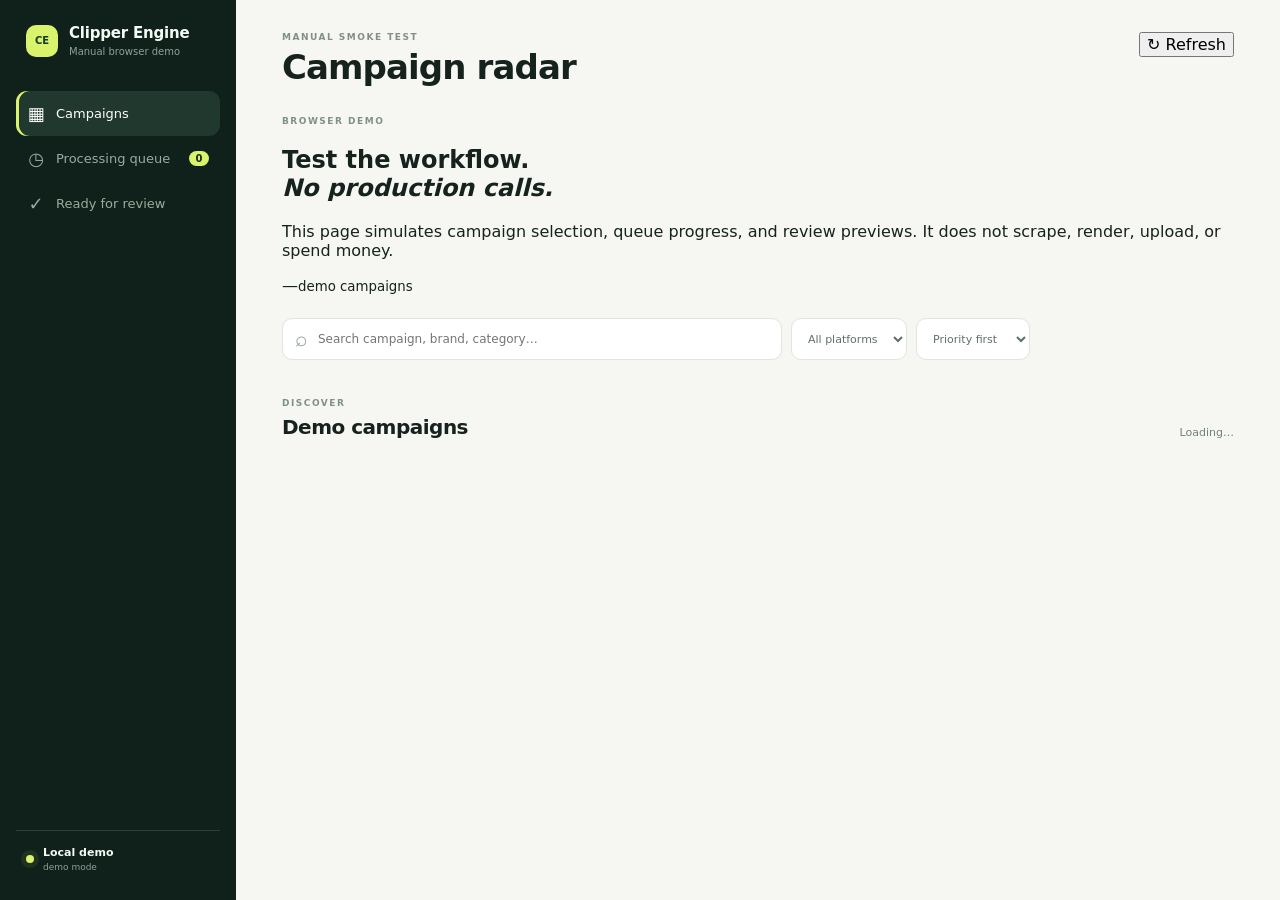
<file: web/manual.html>
<!doctype html>
<html lang="id">
<head>
  <meta charset="UTF-8" />
  <meta name="viewport" content="width=device-width, initial-scale=1.0" />
  <meta name="robots" content="noindex" />
  <title>Clipper Engine · Manual Demo</title>
  <link rel="stylesheet" href="./styles.css" />
</head>
<body>
  <div class="app-shell">
    <aside class="sidebar">
      <div class="brand"><div class="brand-mark">CE</div><div><strong>Clipper Engine</strong><span>Manual browser demo</span></div></div>
      <nav>
        <a class="nav-item active" href="#campaigns"><span>▦</span> Campaigns</a>
        <a class="nav-item" href="#jobs"><span>◷</span> Processing queue <b id="queueCount">0</b></a>
        <a class="nav-item" href="#review"><span>✓</span> Ready for review</a>
      </nav>
      <div class="sidebar-footer"><div class="worker-dot"></div><div><strong>Local demo</strong><span id="workerStatus">demo mode</span></div></div>
    </aside>
    <main class="main-content">
      <header class="topbar"><div><p class="eyebrow">MANUAL SMOKE TEST</p><h1 id="pageTitle">Campaign radar</h1></div><button class="ghost-button" id="refreshButton">↻ Refresh</button></header>
      <section id="campaignsView" class="view active-view">
        <div class="hero-card"><div><p class="eyebrow light">BROWSER DEMO</p><h2>Test the workflow.<br><em>No production calls.</em></h2><p class="hero-copy">This page simulates campaign selection, queue progress, and review previews. It does not scrape, render, upload, or spend money.</p></div><div class="hero-stat"><span id="activeCount">—</span><small>demo campaigns</small></div></div>
        <div class="toolbar"><div class="search-box"><span>⌕</span><input id="searchInput" placeholder="Search campaign, brand, category…" /></div><select id="platformFilter"><option value="">All platforms</option><option value="tiktok">TikTok</option><option value="youtube">YouTube</option><option value="instagram">Instagram</option></select><select id="sortSelect"><option value="score">Priority first</option><option value="rate">Highest rate</option><option value="budget">Budget left</option><option value="recency">Newest</option></select></div>
        <div class="section-heading"><div><p class="eyebrow">DISCOVER</p><h3>Demo campaigns</h3></div><span class="muted" id="campaignMeta">Loading…</span></div>
        <div id="campaignGrid" class="campaign-grid"></div>
      </section>
      <section id="jobsView" class="view hidden"><div class="section-heading"><div><p class="eyebrow">SIMULATION</p><h3>Processing queue</h3></div></div><div id="jobsList" class="jobs-list"></div></section>
      <section id="reviewView" class="view hidden"><div class="section-heading"><div><p class="eyebrow">SIMULATION</p><h3>Ready for review</h3></div></div><div id="reviewGrid" class="review-grid"></div></section>
    </main>
  </div>
  <div id="detailModal" class="modal hidden"><div class="modal-backdrop" data-close="true"></div><div class="modal-panel"><button class="modal-close" data-close="true">×</button><div id="modalContent"></div></div></div>
  <div id="toast" class="toast hidden"></div>
  <script src="./manual-config.js"></script><script src="./app.js"></script>
</body>
</html>
</file>
<file: web/styles.css>
:root {
  --bg: #f6f7f3;
  --surface: #ffffff;
  --surface-soft: #eef2ec;
  --ink: #16221e;
  --muted: #718079;
  --line: #dfe5df;
  --green: #2f6d4a;
  --green-dark: #153a29;
  --lime: #d9f36c;
  --safe-bg: #edf7ec;
  --safe-ink: #2f7147;
  --warn-bg: #fff5e4;
  --warn-ink: #a66825;
  --danger-bg: #ffebe7;
  --danger-ink: #b75449;
  --shadow: 0 16px 45px rgba(25, 45, 34, .08);
  --radius: 16px;
}
* { box-sizing: border-box; }
html { scroll-behavior: smooth; }
body {
  margin: 0;
  background: var(--bg);
  color: var(--ink);
  font-family: Inter, ui-sans-serif, system-ui, -apple-system, BlinkMacSystemFont, "Segoe UI", sans-serif;
  -webkit-font-smoothing: antialiased;
}
button, input, textarea, select { font: inherit; }
button { cursor: pointer; }
button:disabled { cursor: not-allowed; opacity: .5; }
a { color: inherit; }
.hidden { display: none !important; }
.app-shell { min-height: 100vh; }
.sidebar {
  position: fixed; inset: 0 auto 0 0; z-index: 20;
  width: 236px; padding: 24px 16px;
  display: flex; flex-direction: column;
  color: #f4faf4; background: #10201a;
}
.brand { display: flex; align-items: center; gap: 11px; padding: 0 10px 34px; }
.brand-mark {
  width: 32px; height: 32px; border-radius: 10px;
  display: grid; place-items: center;
  background: var(--lime); color: var(--green-dark);
  font-size: 10px; font-weight: 800;
}
.brand strong { display: block; font-size: 15px; letter-spacing: -.2px; }
.brand span { display: block; margin-top: 4px; color: #8fa297; font-size: 10px; }
.nav-list { display: grid; gap: 5px; }
.nav-item {
  display: flex; align-items: center; gap: 11px;
  padding: 12px 11px; border-radius: 11px;
  color: #9aac9f; text-decoration: none; font-size: 13px;
}
.nav-item span { width: 18px; text-align: center; font-size: 18px; }
.nav-item b { margin-left: auto; min-width: 20px; padding: 2px 6px; border-radius: 999px; background: var(--lime); color: #1b2b21; text-align: center; font-size: 10px; }
.nav-item:hover, .nav-item.active { background: #20382d; color: white; }
.nav-item.active { box-shadow: inset 3px 0 var(--lime); }
.sidebar-footer {
  margin-top: auto; padding: 15px 10px 4px; border-top: 1px solid #294036;
  display: flex; gap: 9px; align-items: center;
}
.sidebar-footer strong { display: block; font-size: 11px; }
.sidebar-footer span:last-child { display: block; margin-top: 3px; color: #8da096; font-size: 9px; }
.worker-dot { width: 8px; height: 8px; border-radius: 50%; background: var(--lime); box-shadow: 0 0 0 5px rgba(217,243,108,.08); }

.main-content { width: min(1420px, calc(100% - 236px)); margin-left: 236px; padding: 32px 46px 70px; }
.topbar { display: flex; justify-content: space-between; align-items: flex-start; margin-bottom: 30px; }
.topbar h1 { margin: 0; font-size: clamp(25px, 3vw, 34px); line-height: 1.1; letter-spacing: -.9px; }
.eyebrow, .section-label, .summary-kicker {
  margin: 0 0 7px; color: #809088; font-size: 9px; font-weight: 800; letter-spacing: 1.5px;
}
.eyebrow-light { color: #bfd2c0; }
.icon-button {
  width: 42px; height: 42px; border: 1px solid var(--line); border-radius: 11px;
  background: var(--surface); color: var(--green); font-size: 19px;
}
.icon-button:hover { border-color: #a6b9ac; background: #fbfffa; }
.icon-button:disabled { opacity: .45; }

.home-hero {
  min-height: 215px; padding: 34px 38px; border-radius: 22px; overflow: hidden;
  display: flex; align-items: end; position: relative;
  color: white; background: linear-gradient(135deg, #2f6d4a, #27583e);
  box-shadow: var(--shadow);
}
.home-hero:after {
  content: ""; position: absolute; width: 330px; height: 330px; right: 6%; top: -150px;
  border: 1px solid rgba(217,243,108,.28); border-radius: 50%;
  box-shadow: 0 0 0 30px rgba(217,243,108,.04), 0 0 0 62px rgba(217,243,108,.025);
}
.home-hero h2 { position: relative; z-index: 1; margin: 0 0 12px; max-width: 760px; font-size: clamp(30px, 4vw, 43px); line-height: 1.04; letter-spacing: -1.8px; }
.home-hero h2 em { color: var(--lime); font-style: normal; }
.home-hero p:last-child { position: relative; z-index: 1; max-width: 730px; margin: 0; color: #d0dfd1; font-size: 13px; line-height: 1.6; }

.section-heading { display: flex; justify-content: space-between; align-items: end; gap: 20px; margin: 38px 0 15px; }
.section-heading.compact { margin-top: 31px; }
.section-heading h3 { margin: 0; font-size: 20px; letter-spacing: -.5px; }
.muted { color: var(--muted); font-size: 11px; }
.text-button, .link-button, .back-button {
  border: 0; background: transparent; color: var(--green); font-weight: 700; font-size: 12px; padding: 0;
}
.text-button:hover, .link-button:hover, .back-button:hover { text-decoration: underline; }
.danger-link { color: var(--danger-ink); }

.action-grid { display: grid; grid-template-columns: minmax(0, 1fr); gap: 12px; }
.action-card {
  width: 100%; padding: 18px 20px; display: grid; grid-template-columns: 42px 1fr auto; align-items: center; gap: 14px;
  border: 1px solid var(--line); border-radius: var(--radius); background: var(--surface); color: var(--ink); text-align: left;
  box-shadow: 0 7px 24px rgba(30,53,41,.035);
}
.action-card:hover { transform: translateY(-1px); box-shadow: var(--shadow); }
.action-card.attention { border-color: #ead4a9; background: #fffdf8; }
.action-card.safe { border-color: #cfe1ce; }
.action-card.neutral { border-style: dashed; }
.action-card > span:last-child { color: var(--green); font-size: 20px; }
.action-icon { width: 42px; height: 42px; border-radius: 12px; display: grid; place-items: center; background: var(--surface-soft); color: var(--green); font-weight: 900; }
.action-card.attention .action-icon { background: var(--warn-bg); color: var(--warn-ink); }
.action-card small { display: block; margin-bottom: 4px; color: var(--muted); font-size: 9px; font-weight: 800; letter-spacing: 1.3px; }
.action-card strong { display: block; font-size: 15px; }
.action-card p { margin: 4px 0 0; color: var(--muted); font-size: 11px; line-height: 1.45; }

.stats-grid { display: grid; grid-template-columns: repeat(4, 1fr); gap: 11px; }
.stat-card { padding: 18px; border: 1px solid var(--line); border-radius: 14px; background: var(--surface); }
.stat-card strong { display: block; font-size: 28px; letter-spacing: -1px; }
.stat-card span { display: block; margin-top: 2px; font-size: 12px; font-weight: 700; }
.stat-card small { display: block; margin-top: 5px; color: var(--muted); font-size: 10px; }

.home-campaign-list { border-top: 1px solid var(--line); }
.home-campaign-row { display: grid; grid-template-columns: 1fr 8px auto auto; gap: 11px; align-items: center; padding: 13px 4px; border-bottom: 1px solid var(--line); }
.home-campaign-row > div strong { display: block; font-size: 12px; }
.home-campaign-row > div span { display: block; margin-top: 3px; color: var(--muted); font-size: 10px; }
.readiness-dot { width: 7px; height: 7px; border-radius: 50%; }
.readiness-dot.ready { background: var(--green); }
.readiness-dot.attention { background: var(--warn-ink); }
.readiness-dot.blocked { background: var(--danger-ink); }
.readiness-dot.neutral { background: #a2ada7; }
.empty-inline { padding: 22px 4px; color: var(--muted); font-size: 12px; }

.toolbar { display: flex; gap: 9px; margin: 23px 0 10px; }
.search-box { min-width: 0; flex: 1; max-width: 500px; height: 42px; padding: 0 12px; display: flex; align-items: center; gap: 8px; border: 1px solid var(--line); border-radius: 10px; background: var(--surface); }
.search-box span { color: #8f9c95; font-size: 21px; }
.search-box input { min-width: 0; width: 100%; border: 0; outline: 0; background: transparent; color: var(--ink); font-size: 12px; }
select { height: 42px; padding: 0 12px; border: 1px solid var(--line); border-radius: 10px; background: var(--surface); color: #617068; font-size: 11px; }

.campaign-grid { display: grid; grid-template-columns: repeat(auto-fill, minmax(290px, 1fr)); gap: 14px; }
.campaign-card { min-height: 300px; padding: 19px; display: flex; flex-direction: column; border: 1px solid var(--line); border-radius: var(--radius); background: var(--surface); }
.campaign-top { display: flex; justify-content: space-between; gap: 8px; align-items: center; }
.category-pill, .readiness-badge, .tier-pill, .status-pill {
  display: inline-flex; align-items: center; gap: 5px; width: fit-content; padding: 5px 8px; border-radius: 999px; font-size: 9px; font-weight: 800;
}
.category-pill { background: var(--surface-soft); color: #607168; text-transform: uppercase; }
.readiness-badge.ready, .status-pill.safe, .tier-pill { color: var(--safe-ink); background: var(--safe-bg); }
.readiness-badge.attention, .status-pill.attention { color: var(--warn-ink); background: var(--warn-bg); }
.readiness-badge.blocked, .status-pill.danger { color: var(--danger-ink); background: var(--danger-bg); }
.readiness-badge.neutral, .status-pill.neutral { color: #63716b; background: #edf0ee; }
.campaign-card h3 { margin: 18px 0 3px; font-size: 18px; letter-spacing: -.4px; }
.campaign-brand { margin: 0; color: var(--muted); font-size: 10px; }
.campaign-reason { min-height: 48px; margin: 14px 0; color: #5f7067; font-size: 11px; line-height: 1.5; }
.campaign-platforms { display: flex; flex-wrap: wrap; gap: 5px; }
.campaign-platforms span { padding: 4px 7px; border-radius: 6px; background: #f2f4f2; color: #68766f; font-size: 9px; text-transform: uppercase; }
.campaign-footer { margin-top: auto; padding-top: 14px; display: grid; grid-template-columns: 1fr 1fr 82px; gap: 10px; align-items: end; border-top: 1px solid #edf0ed; }
.campaign-footer small { display: block; color: #919d97; font-size: 8px; }
.campaign-footer strong { display: block; margin-top: 4px; font-size: 12px; }

.primary-button, .secondary-button {
  min-height: 40px; border-radius: 10px; padding: 0 13px; border: 1px solid transparent;
  display: inline-flex; align-items: center; justify-content: center; gap: 7px; font-size: 11px; font-weight: 800;
}
.primary-button { background: var(--ink); color: white; border-color: var(--ink); }
.primary-button:hover:not(:disabled) { background: var(--green); border-color: var(--green); }
.primary-button.small, .secondary-button.small { min-height: 36px; padding: 0 10px; }
.secondary-button { background: var(--surface); color: var(--ink); border-color: var(--line); }
.secondary-button:hover:not(:disabled) { background: #f8faf7; border-color: #aebdb3; }
.secondary-button.danger { color: var(--danger-ink); border-color: #ecc9c3; background: #fff9f7; }

.queue-summary { padding: 18px; display: flex; justify-content: space-between; gap: 18px; align-items: center; border: 1px solid var(--line); border-radius: var(--radius); background: var(--surface); }
.queue-summary strong { display: block; margin: 3px 0; font-size: 14px; }
.queue-summary small { color: var(--muted); font-size: 10px; }
.queue-mini { display: flex; flex-wrap: wrap; justify-content: flex-end; gap: 12px; color: var(--muted); font-size: 10px; }
.queue-mini b { color: var(--ink); margin-right: 3px; }
.alert-text, .alert-text b { color: var(--danger-ink) !important; }
.live-pill { text-transform: none; }
.live-pill i { width: 6px; height: 6px; border-radius: 50%; background: var(--green); animation: pulse 1.7s infinite; }
.jobs-list { display: grid; gap: 10px; margin-top: 13px; }
.job-card { padding: 17px; display: flex; gap: 13px; border: 1px solid var(--line); border-radius: 14px; background: var(--surface); }
.job-indicator { width: 36px; height: 36px; flex: 0 0 auto; display: grid; place-items: center; border-radius: 11px; background: var(--surface-soft); color: var(--green); font-weight: 900; }
.job-indicator.spinning { animation: spin 1.2s linear infinite; }
.job-content { min-width: 0; flex: 1; }
.job-heading { display: flex; justify-content: space-between; gap: 15px; align-items: start; }
.job-heading strong { display: block; font-size: 13px; }
.job-heading div span { display: block; margin-top: 4px; color: var(--muted); font-size: 10px; }
.job-content > p { margin: 7px 0 10px; color: #617069; font-size: 11px; line-height: 1.5; }
.progress-row { display: flex; align-items: center; gap: 8px; }
.progress { height: 5px; flex: 1; overflow: hidden; border-radius: 999px; background: #ecf0ec; }
.progress i { display: block; height: 100%; border-radius: 999px; background: var(--green); transition: width .5s ease; }
.progress-row b { width: 35px; color: var(--muted); text-align: right; font-size: 9px; }
.job-bottom { display: flex; justify-content: flex-end; gap: 14px; align-items: center; margin-top: 10px; color: var(--muted); font-size: 9px; }
.job-alert { margin-top: 9px; padding: 9px 11px; border-radius: 9px; color: var(--danger-ink); background: var(--danger-bg); font-size: 10px; }
.job-detail { margin-top: 10px; }
.simple-detail summary, .technical-detail summary { cursor: pointer; color: var(--green); font-size: 10px; font-weight: 800; }
.simple-detail-body { padding-top: 9px; }
.rule-line { display: flex; justify-content: space-between; gap: 18px; padding: 8px 0; border-bottom: 1px solid #eef1ee; }
.rule-line span { color: var(--muted); font-size: 10px; }
.rule-line strong { font-size: 10px; text-align: right; }

.review-inbox { max-width: 980px; margin: 0 auto; }
.review-inbox-list { display: grid; gap: 10px; }
.review-inbox-card {
  width: 100%; padding: 13px; display: grid; grid-template-columns: 145px 1fr 24px; gap: 15px; align-items: center;
  border: 1px solid var(--line); border-radius: 15px; background: var(--surface); color: var(--ink); text-align: left;
}
.review-inbox-card:hover { border-color: #a8b9ad; box-shadow: var(--shadow); }
.inbox-thumbs { display: grid; grid-template-columns: repeat(3,1fr); gap: 4px; height: 76px; overflow: hidden; border-radius: 10px; background: #e9ede9; }
.inbox-thumbs img, .inbox-thumbs span { width: 100%; height: 100%; object-fit: cover; background: #dfe6df; }
.inbox-copy h3 { margin: 2px 0 3px; font-size: 15px; }
.inbox-copy p:not(.eyebrow) { margin: 0; color: var(--muted); font-size: 10px; }
.inbox-meta { display: flex; gap: 10px; align-items: center; margin-top: 9px; font-size: 10px; color: var(--muted); }
.inbox-meta .attention { color: var(--warn-ink); }
.inbox-meta .safe { color: var(--safe-ink); }
.inbox-arrow { color: var(--green); font-size: 20px; }
.empty-work { padding: 60px 20px; border: 1px dashed #cdd8cf; border-radius: var(--radius); background: rgba(255,255,255,.45); text-align: center; }
.empty-icon { width: 45px; height: 45px; margin: 0 auto 13px; display: grid; place-items: center; border-radius: 14px; background: var(--surface-soft); color: var(--green); font-size: 19px; }
.empty-work h2 { margin: 0; font-size: 18px; }
.empty-work p { margin: 8px 0 18px; color: var(--muted); font-size: 11px; }

.review-workspace { max-width: 1180px; margin: 0 auto; }
.review-topbar { display: flex; justify-content: space-between; align-items: center; margin-bottom: 18px; }
.review-progress { color: var(--muted); font-size: 10px; font-weight: 800; }
.review-context { display: flex; justify-content: space-between; gap: 20px; align-items: end; margin-bottom: 18px; }
.review-context h2 { margin: 0; font-size: 24px; letter-spacing: -.7px; }
.review-context p:not(.eyebrow) { margin: 5px 0 0; color: var(--muted); font-size: 11px; }
.review-layout { display: grid; grid-template-columns: 180px minmax(0, 1fr); gap: 16px; align-items: start; }
.candidate-panel {
  position: sticky; top: 18px; padding: 13px; border: 1px solid var(--line); border-radius: 15px; background: var(--surface);
}
.candidate-rail { display: grid; gap: 7px; }
.candidate-item {
  width: 100%; padding: 6px; display: grid; grid-template-columns: 45px 1fr 7px; gap: 8px; align-items: center;
  border: 1px solid transparent; border-radius: 10px; background: transparent; color: var(--ink); text-align: left;
}
.candidate-item:hover { background: #f5f8f4; }
.candidate-item.active { border-color: #c9dcca; background: var(--safe-bg); }
.candidate-thumb { width: 45px; height: 61px; overflow: hidden; display: grid; place-items: center; border-radius: 7px; background: #e3e8e3; }
.candidate-thumb img { width: 100%; height: 100%; object-fit: cover; }
.candidate-copy strong { display: block; font-size: 10px; }
.candidate-copy small { display: block; margin-top: 4px; color: var(--muted); font-size: 8px; line-height: 1.25; }
.candidate-mark { width: 7px; height: 7px; border-radius: 50%; background: #a3aea8; }
.candidate-mark.safe { background: var(--green); }
.candidate-mark.attention { background: var(--warn-ink); }
.candidate-mark.danger { background: var(--danger-ink); }

.review-main { min-width: 0; }
.video-stage { overflow: hidden; border-radius: 16px; background: #12221c; box-shadow: var(--shadow); }
.poster-stage { position: relative; aspect-ratio: 9 / 11; max-height: 670px; min-height: 420px; }
.poster-stage img { width: 100%; height: 100%; display: block; object-fit: contain; background: #172823; }
.poster-fallback { width: 100%; height: 100%; display: grid; place-items: center; color: #bdd2c3; font-size: 12px; }
.poster-shade { position: absolute; inset: 0; background: linear-gradient(180deg, rgba(10,17,14,.08), rgba(10,17,14,.58)); }
.play-preview {
  position: absolute; inset: 0; width: 100%; border: 0; background: transparent; color: white;
  display: flex; flex-direction: column; justify-content: center; align-items: center; gap: 7px; text-align: center;
}
.play-preview:hover .play-icon { transform: scale(1.06); }
.play-preview[disabled] { cursor: not-allowed; opacity: 1; }
.play-icon { width: 60px; height: 60px; display: grid; place-items: center; border-radius: 50%; background: rgba(255,255,255,.96); color: var(--green-dark); font-size: 20px; box-shadow: 0 8px 30px rgba(0,0,0,.2); transition: transform .18s ease; }
.play-preview strong { font-size: 13px; }
.play-preview small { max-width: 260px; color: #d0ddd4; font-size: 9px; }
.review-video { display: block; width: 100%; max-height: 680px; aspect-ratio: 9 / 11; object-fit: contain; background: #12221c; }
.video-foot { padding: 8px 11px; display: flex; justify-content: space-between; color: #a6b8ad; background: #14271f; font-size: 9px; }
.video-foot a { color: #d7f08a; text-decoration: none; font-weight: 800; }

.review-copy { padding: 0 2px; }
.review-title-row { display: flex; justify-content: space-between; align-items: end; gap: 20px; margin: 20px 0 12px; }
.review-title-row h3 { margin: 0; font-size: 20px; }
.decision-summary {
  display: flex; gap: 10px; align-items: flex-start; padding: 12px 14px; border-radius: 12px; margin-bottom: 18px;
}
.decision-summary.safe { background: var(--safe-bg); color: var(--safe-ink); }
.decision-summary.attention { background: var(--warn-bg); color: var(--warn-ink); }
.decision-summary.danger { background: var(--danger-bg); color: var(--danger-ink); }
.decision-summary > span { width: 23px; height: 23px; flex: 0 0 auto; display: grid; place-items: center; border-radius: 7px; background: rgba(255,255,255,.65); font-weight: 900; }
.decision-summary strong { display: block; font-size: 11px; }
.decision-summary p { margin: 3px 0 0; color: inherit; opacity: .85; font-size: 10px; line-height: 1.45; }

.review-section { padding: 17px 0; border-top: 1px solid var(--line); }
.checks-list { display: grid; gap: 7px; }
.check-row { display: flex; gap: 10px; padding: 9px 10px; border-radius: 10px; background: #f7f8f6; }
.check-row.safe { background: var(--safe-bg); }
.check-row.attention { background: var(--warn-bg); }
.check-row.danger { background: var(--danger-bg); }
.check-icon { width: 23px; height: 23px; flex: 0 0 auto; display: grid; place-items: center; border-radius: 7px; background: white; font-weight: 900; }
.check-row.safe .check-icon { color: var(--safe-ink); }
.check-row.attention .check-icon { color: var(--warn-ink); }
.check-row.danger .check-icon { color: var(--danger-ink); }
.check-row strong { display: block; font-size: 10px; }
.check-row p { margin: 3px 0 0; color: #6e7c75; font-size: 9px; line-height: 1.4; }
.exception-row { display: flex; gap: 10px; padding: 12px; margin-bottom: 7px; border-radius: 11px; }
.exception-row.warning { background: var(--warn-bg); }
.exception-row.critical { background: var(--danger-bg); }
.exception-row > span { width: 23px; height: 23px; flex: 0 0 auto; display: grid; place-items: center; border-radius: 7px; background: rgba(255,255,255,.72); font-weight: 900; }
.exception-row.warning > span { color: var(--warn-ink); }
.exception-row.critical > span { color: var(--danger-ink); }
.exception-row strong { display: block; font-size: 10px; }
.exception-row p { margin: 3px 0; color: #6e756f; font-size: 9px; line-height: 1.45; }
.exception-row small { color: var(--muted); font-size: 8px; }

.caption-static { padding: 12px; border-radius: 10px; background: #f7f8f6; font-size: 11px; line-height: 1.55; white-space: pre-wrap; }
.caption-editor { width: 100%; min-height: 115px; padding: 13px; resize: vertical; border: 1px solid var(--line); border-radius: 10px; outline: 0; background: var(--surface); color: var(--ink); font-size: 11px; line-height: 1.55; }
.caption-editor:focus { border-color: #9fbaa5; box-shadow: 0 0 0 3px rgba(47,109,74,.07); }
.caption-footer { display: flex; justify-content: space-between; align-items: center; gap: 12px; margin-top: 8px; }
.caption-footer > span { color: var(--muted); font-size: 9px; }
.caption-footer > div { display: flex; gap: 7px; }

.simple-detail-body { padding: 3px 0; }
.technical-detail { padding: 15px 0 4px; border-top: 1px solid var(--line); }
.technical-grid { display: grid; grid-template-columns: 1fr 1fr; gap: 8px; margin-top: 12px; }
.technical-grid > div { min-width: 0; padding: 9px 10px; border-radius: 9px; background: #f6f8f5; }
.technical-grid small { display: block; margin-bottom: 5px; color: var(--muted); font-size: 8px; }
.technical-grid code { display: block; overflow-wrap: anywhere; color: #4d5d54; font-size: 8px; }
.technical-note { margin: 10px 0 0; color: var(--muted); font-size: 8px; }
.delivery-section .delivery-row { display: flex; justify-content: space-between; gap: 10px; align-items: center; padding: 9px 0; border-bottom: 1px solid #edf0ed; }
.delivery-row strong { display: block; font-size: 10px; }
.delivery-row span { display: block; margin-top: 3px; color: var(--muted); font-size: 9px; }
.delivery-actions { display: flex; gap: 9px; }

.review-navigation { display: flex; justify-content: space-between; gap: 9px; padding: 16px 0; }
.review-actionbar {
  position: sticky; bottom: 14px; z-index: 8;
  display: flex; align-items: center; justify-content: flex-end; gap: 8px;
  margin: 18px 0 0; padding: 11px; border: 1px solid var(--line); border-radius: 14px; background: rgba(255,255,255,.94);
  box-shadow: 0 15px 40px rgba(20,35,28,.12); backdrop-filter: blur(12px);
}
.review-actionbar .primary-button { min-width: 145px; }
.review-actionbar.blocked { justify-content: space-between; }
.review-actionbar.approved { justify-content: space-between; }
.action-lock { display: grid; gap: 3px; }
.action-lock strong { font-size: 11px; }
.action-lock span { color: var(--muted); font-size: 9px; }
.safe-note { display: grid; gap: 3px; padding: 11px 12px; margin: 12px 0; border-radius: 10px; background: var(--safe-bg); }
.safe-note strong { color: var(--safe-ink); font-size: 10px; }
.safe-note span { color: #66776d; font-size: 9px; line-height: 1.4; }
.buffer-list { display: grid; gap: 9px; margin: 14px 0; }
.buffer-group { margin: 0; padding: 10px; border: 1px solid var(--line); border-radius: 10px; }
.buffer-group legend { padding: 0 5px; color: var(--muted); font-size: 9px; font-weight: 800; }
.buffer-channel { display: grid; grid-template-columns: 17px 1fr auto; gap: 8px; align-items: center; padding: 7px 0; font-size: 10px; }
.buffer-channel input { accent-color: var(--green); }
.buffer-channel small { color: var(--muted); font-size: 8px; }
.buffer-caption { display: grid; gap: 6px; margin-top: 14px; color: var(--muted); font-size: 9px; font-weight: 800; }
.buffer-caption textarea, .reason-input { width: 100%; padding: 11px; resize: vertical; border: 1px solid var(--line); border-radius: 9px; outline: 0; color: var(--ink); background: #fbfcfa; font-size: 11px; line-height: 1.5; }
.confirm-summary { display: grid; grid-template-columns: repeat(3,1fr); gap: 8px; margin: 12px 0; }
.confirm-summary div { padding: 11px; border-radius: 9px; background: #f5f7f4; }
.confirm-summary small { display: block; color: var(--muted); font-size: 8px; }
.confirm-summary strong { display: block; margin-top: 3px; font-size: 11px; }

.modal { position: fixed; inset: 0; z-index: 50; display: grid; place-items: center; padding: 15px; }
.modal-backdrop { position: absolute; inset: 0; background: rgba(13,25,21,.56); backdrop-filter: blur(3px); }
.modal-panel { position: relative; z-index: 1; width: min(560px, 100%); max-height: min(86vh, 780px); overflow: auto; padding: 28px; border-radius: 18px; background: var(--surface); box-shadow: 0 30px 90px rgba(0,0,0,.22); }
.modal-panel h2 { margin: 0 0 6px; font-size: 24px; letter-spacing: -.6px; }
.modal-brand { margin: 0 0 18px; color: var(--muted); font-size: 10px; }
.modal-close { position: absolute; top: 11px; right: 14px; border: 0; background: transparent; color: #819089; font-size: 25px; }
.modal-note { color: var(--muted); font-size: 11px; line-height: 1.55; }
.modal-section { padding: 15px 0; border-top: 1px solid var(--line); }
.source-text { margin: 0; color: #607069; font-size: 10px; line-height: 1.6; white-space: pre-wrap; }
.campaign-modal-status { display: grid; gap: 3px; padding: 11px 12px; margin: 10px 0; border-radius: 10px; }
.campaign-modal-status.ready { background: var(--safe-bg); }
.campaign-modal-status.attention { background: var(--warn-bg); }
.campaign-modal-status.blocked { background: var(--danger-bg); }
.campaign-modal-status strong { font-size: 10px; }
.campaign-modal-status span { color: var(--muted); font-size: 9px; }
.rule-list { display: grid; }
.modal-actions { display: flex; justify-content: flex-end; gap: 8px; margin-top: 18px; }
.reason-input { min-height: 120px; margin-top: 7px; }
.toast { position: fixed; right: 20px; bottom: 20px; z-index: 80; max-width: min(420px, calc(100% - 40px)); padding: 12px 14px; border-radius: 10px; background: #14231d; color: white; box-shadow: var(--shadow); font-size: 10px; }

@keyframes pulse { 0%,100% { opacity: 1; box-shadow: 0 0 0 0 rgba(47,109,74,.22); } 50% { opacity: .55; box-shadow: 0 0 0 6px rgba(47,109,74,0); } }
@keyframes spin { to { transform: rotate(360deg); } }

@media (max-width: 980px) {
  .sidebar { width: 76px; padding: 20px 9px; }
  .brand { justify-content: center; padding: 0 0 25px; }
  .brand > div:not(.brand-mark), .sidebar-footer div { display: none; }
  .sidebar-footer { justify-content: center; border-top: 0; }
  .main-content { width: calc(100% - 76px); margin-left: 76px; padding: 25px 24px 60px; }
  .review-layout { grid-template-columns: 1fr; }
  .candidate-panel { position: static; }
  .candidate-rail { display: grid; grid-template-columns: repeat(2, minmax(0, 1fr)); }
  .candidate-item { grid-template-columns: 52px 1fr 7px; }
  .candidate-thumb { width: 52px; height: 70px; }
}
@media (max-width: 680px) {
  .main-content { width: 100%; margin-left: 0; padding: 18px 15px 88px; }
  .sidebar {
    inset: auto 0 0 0; width: 100%; height: 63px; padding: 5px 8px; flex-direction: row; align-items: center; justify-content: center;
    border-top: 1px solid #273b32;
  }
  .brand, .sidebar-footer { display: none; }
  .nav-list { width: 100%; grid-template-columns: repeat(4,1fr); gap: 2px; }
  .nav-item { min-width: 0; padding: 7px 4px; flex-direction: column; justify-content: center; gap: 2px; font-size: 8px; }
  .nav-item span { width: auto; font-size: 16px; }
  .nav-item b { position: absolute; transform: translate(12px,-8px); min-width: 16px; padding: 2px 4px; }
  .topbar { margin-bottom: 20px; }
  .home-hero { min-height: 270px; padding: 27px 24px; }
  .home-hero h2 { font-size: 29px; }
  .stats-grid { grid-template-columns: repeat(2,1fr); }
  .toolbar { flex-wrap: wrap; }
  .search-box { max-width: none; flex-basis: 100%; }
  .campaign-grid { grid-template-columns: 1fr; }
  .queue-summary { align-items: flex-start; flex-direction: column; }
  .queue-mini { justify-content: flex-start; }
  .job-heading { flex-direction: column; gap: 7px; }
  .job-bottom { justify-content: space-between; }
  .review-inbox-card { grid-template-columns: 78px 1fr 18px; gap: 10px; }
  .inbox-thumbs { height: 86px; grid-template-columns: 1fr; }
  .inbox-thumbs img:nth-child(n+2), .inbox-thumbs span:nth-child(n+2) { display: none; }
  .review-context { align-items: flex-start; flex-direction: column; }
  .candidate-rail { grid-template-columns: repeat(2, minmax(0,1fr)); }
  .poster-stage { min-height: 360px; }
  .review-actionbar { bottom: 70px; margin-left: -2px; margin-right: -2px; }
  .review-actionbar, .review-actionbar.blocked, .review-actionbar.approved { align-items: stretch; flex-direction: column; }
  .review-actionbar .primary-button { width: 100%; }
  .review-navigation .secondary-button { flex: 1; }
  .technical-grid { grid-template-columns: 1fr; }
  .caption-footer { align-items: stretch; flex-direction: column; }
  .caption-footer > div { width: 100%; }
  .caption-footer .secondary-button, .caption-footer .primary-button { flex: 1; }
  .modal-panel { padding: 23px 18px; }
  .confirm-summary { grid-template-columns: 1fr; }
}
</file>
